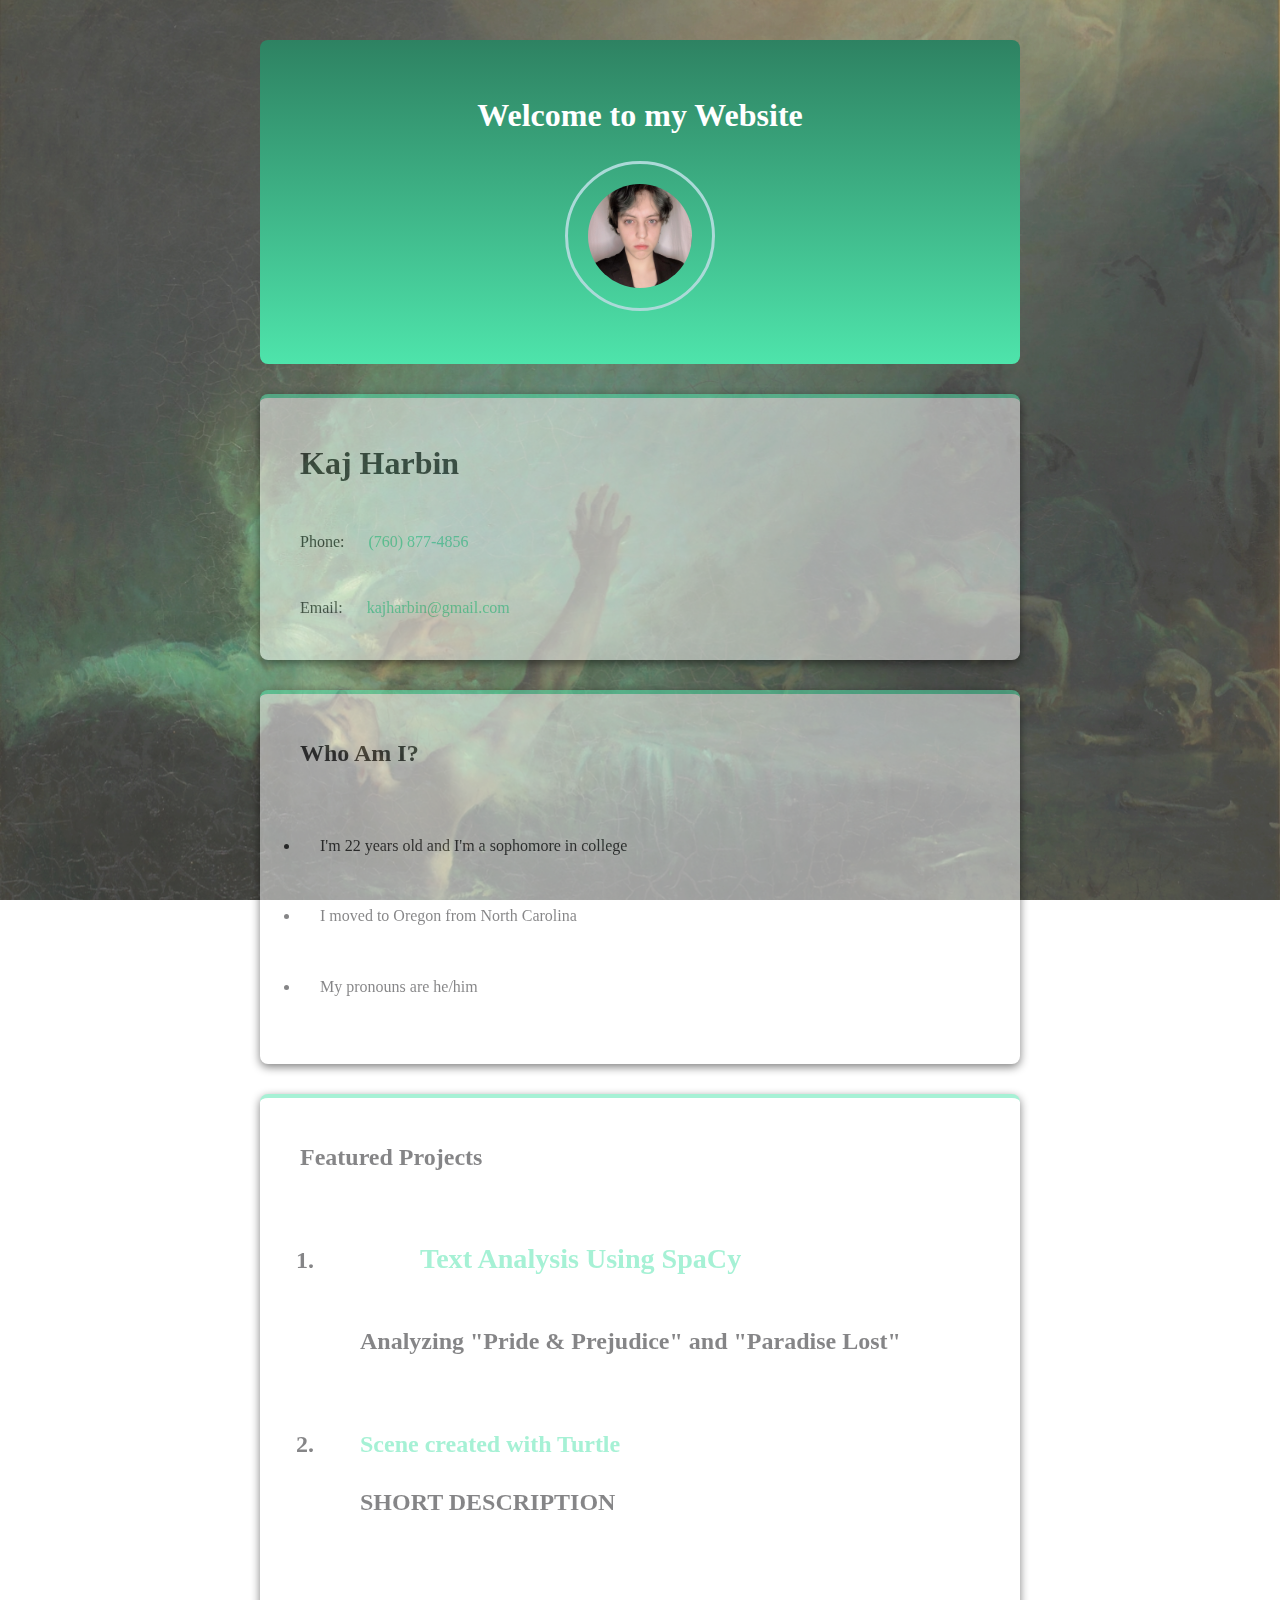
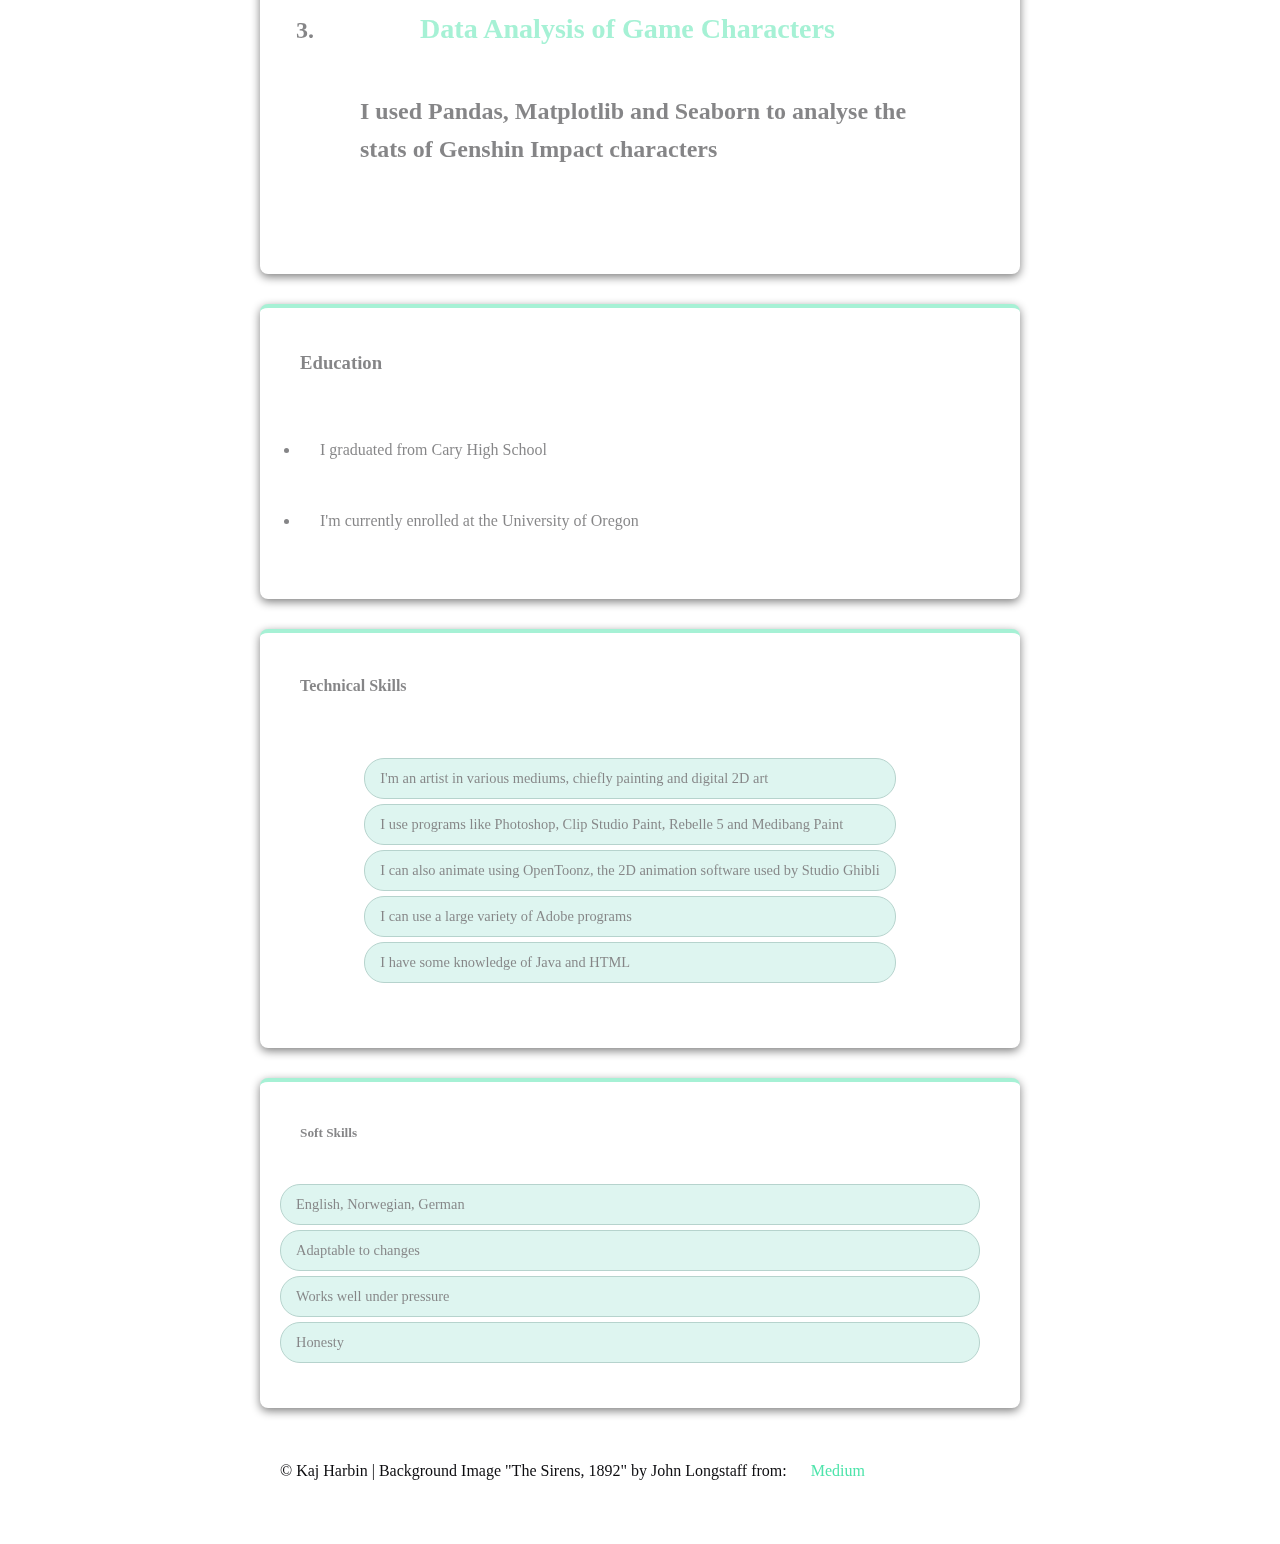
<file: index.html>
<!DOCTYPE html>
<html lang="en">
<head>
  <meta charset="UTF-8" />
  <meta name="viewport" content="width=device-width, initial-scale=1.0"/>
  <title>Kaj Harbin - About Me</title>
  <link rel="stylesheet" href="styles.css" />
</head>
<body>
  <header> 
    <h1>Welcome to my Website</h1>
    <img src="profile-pic.png" alt="Kaj Harbin profile picture" class="profile-image" />
  </header>

  <section> 
    <h1>Kaj Harbin</h1>
    <p>Phone: <a href="tel:7608774856" title="Call">(760) 877-4856</a></p>
    <p>Email: <a href="mailto:kajharbin@gmail.com" title="Email:">kajharbin@gmail.com</a></p>
  </section>

  <section> 
    <h2>Who Am I?</h2>
    <ul> 
      <li>I'm 22 years old and I'm a sophomore in college</li>
      <li>I moved to Oregon from North Carolina</li>
      <li>My pronouns are he/him</li>
    </ul>
  </section>

  <!-- projects section (new)-->
   <section>
    <h2> Featured Projects 
        <ol>
            <li>
                <h3> <a> <a href="CS110_Project6_Part2(1).html" target="_blank">Text Analysis Using SpaCy</a></h3>
                <p> Analyzing "Pride & Prejudice" and "Paradise Lost" </p>
            </li>
            <li>
               <a href="project5.html" target="_blank">Scene created with Turtle</a>
                <p> SHORT DESCRIPTION</p>
            </li>
            <li> 
                <h3> <a> <a href="Copy_of_CS110_Project7(1).html" target="_blank">Data Analysis of Game Characters</a></h3>
                <p> I used Pandas, Matplotlib and Seaborn to analyse the stats of Genshin Impact characters</p>
            </li>
        </ol>
    </h2>
   </section>


  <section>
    <h3>Education</h3>
    <ul> 
      <li>I graduated from Cary High School</li>
      <li>I'm currently enrolled at the University of Oregon</li>
    </ul>
  </section>

  <section>
    <h4>Technical Skills</h4>
    <div class="container">
      <ul id="yeet"> 
        <li>I'm an artist in various mediums, chiefly painting and digital 2D art</li>
        <li>I use programs like Photoshop, Clip Studio Paint, Rebelle 5 and Medibang Paint</li>
        <li>I can also animate using OpenToonz, the 2D animation software used by Studio Ghibli</li>
        <li>I can use a large variety of Adobe programs</li>
        <li>I have some knowledge of Java and HTML</li>
      </ul>
    </div>
  </section>

  <section>
    <h5>Soft Skills</h5>
    <ul id="yeet"> 
      <li>English, Norwegian, German</li>
      <li>Adaptable to changes</li>
      <li>Works well under pressure</li>
      <li>Honesty</li>
    </ul>
  </section>

  <footer>
    © Kaj Harbin | Background Image "The Sirens, 1892" by John Longstaff from:
    <a href="https://medium.com/@arshiayzd/the-sirens-1892-by-john-longstaff-628a47e8630">Medium</a>
  </footer>
</body>
</html>
</file>
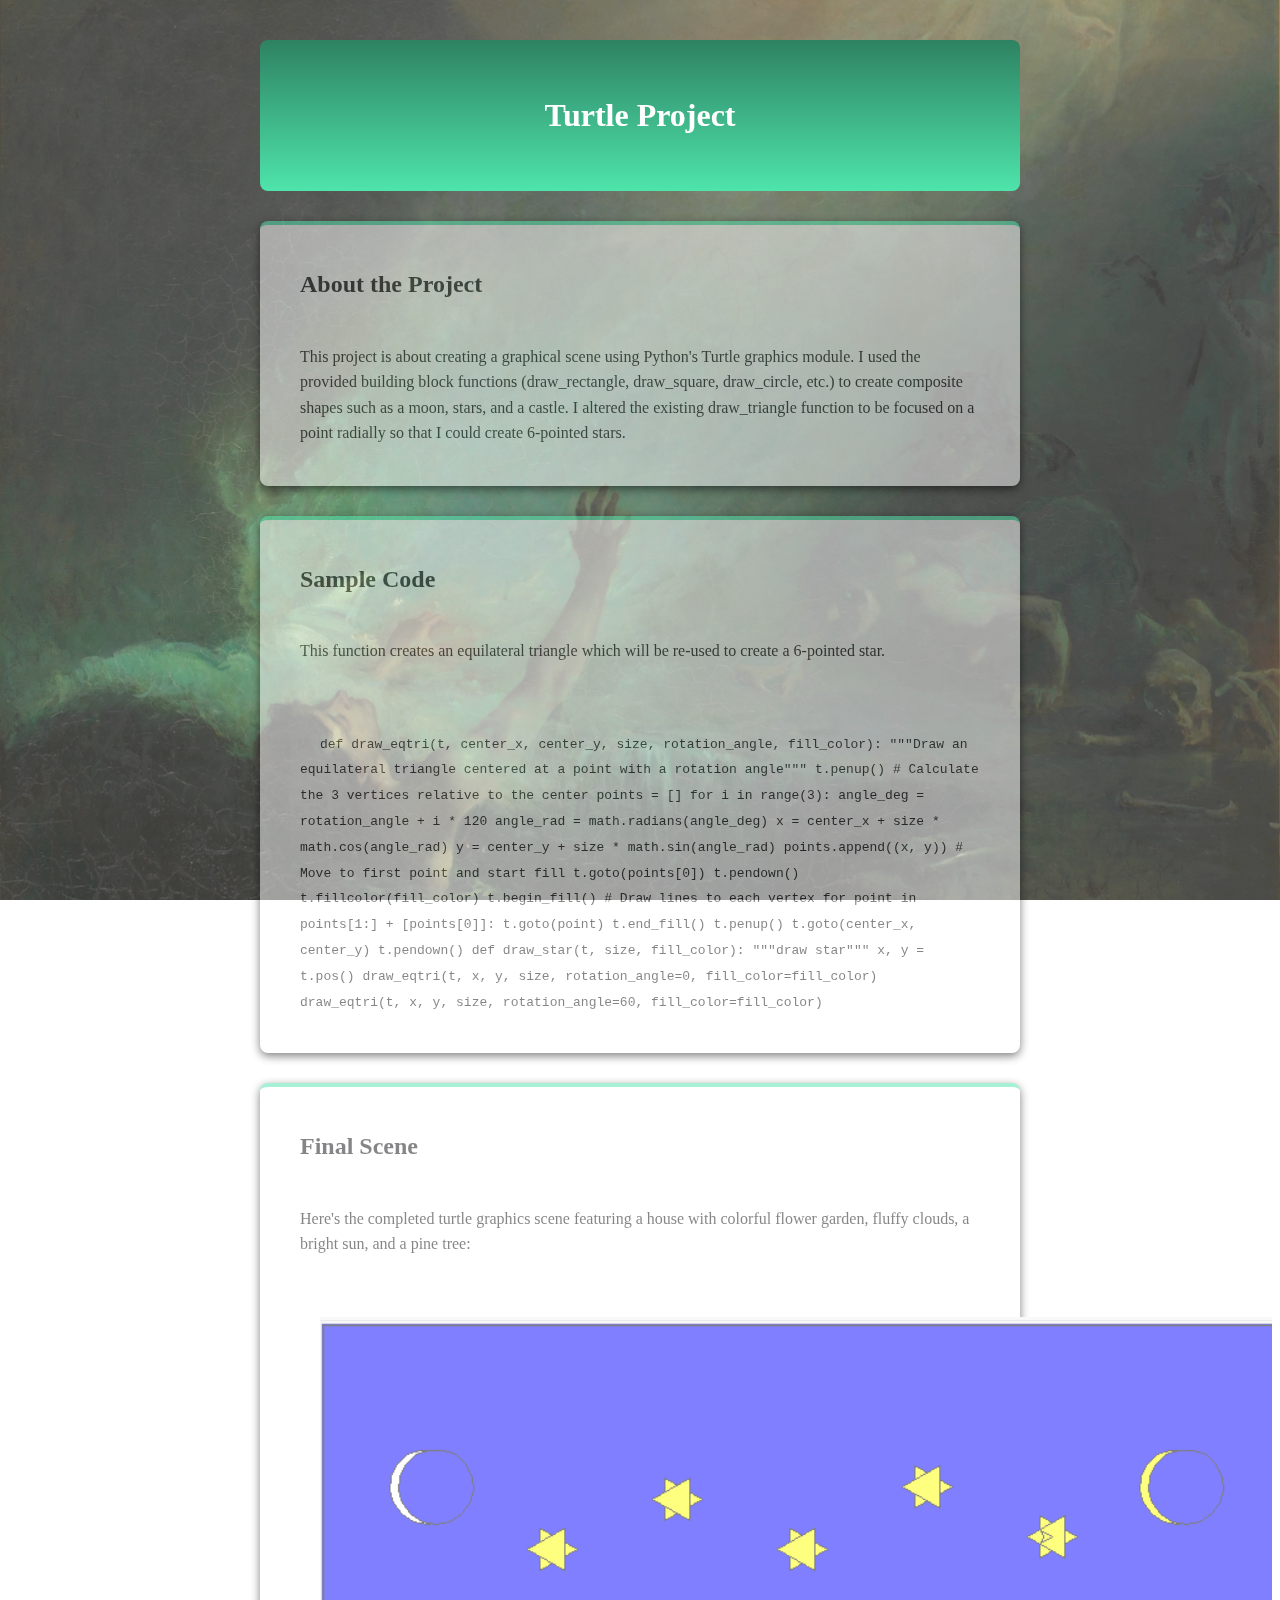
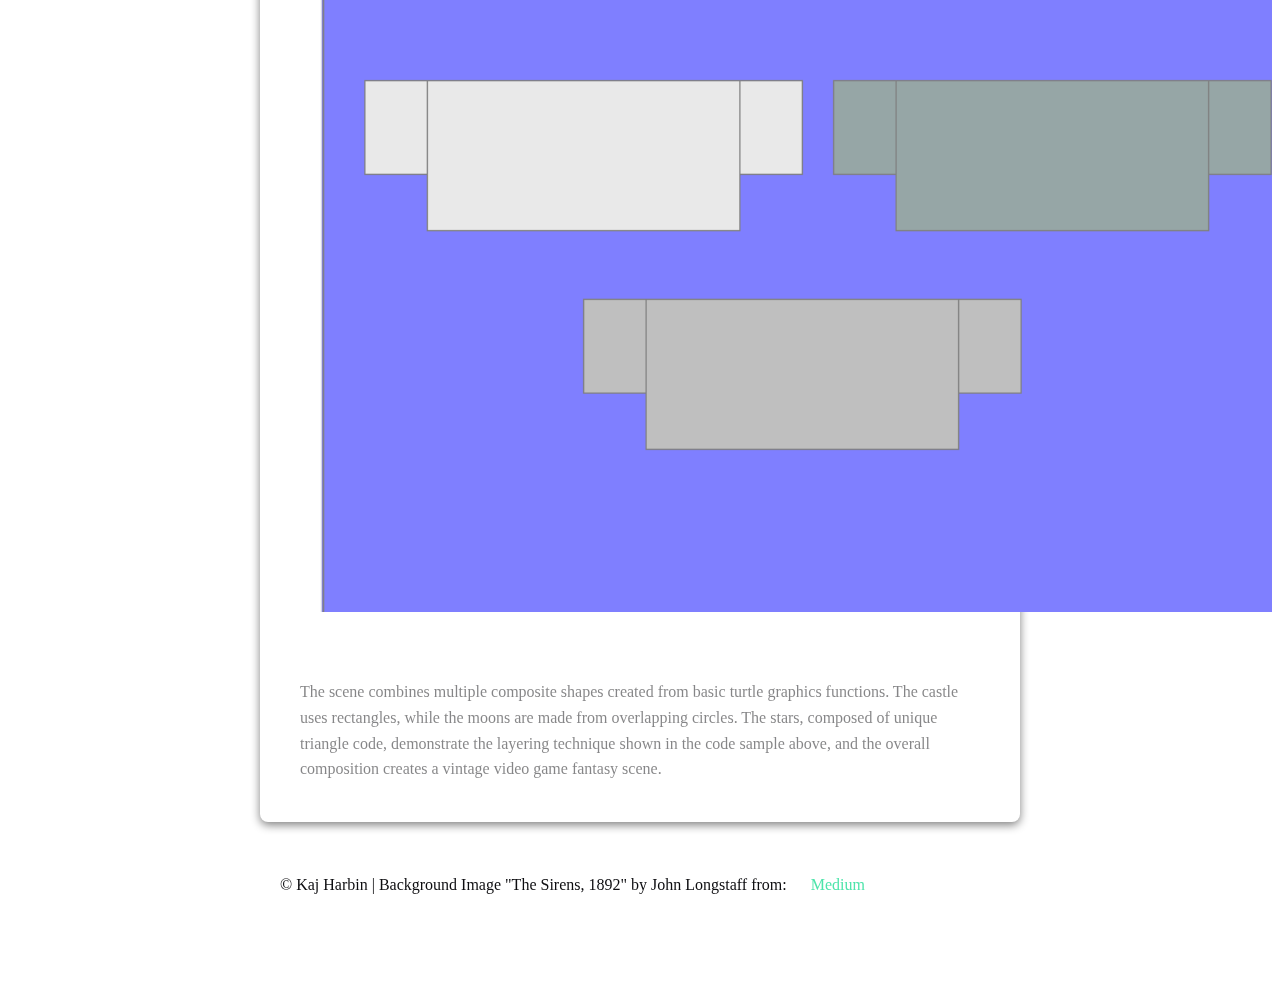
<file: project5.html>
<!DOCTYPE html>
<html lang="en">
<head>
  <meta charset="UTF-8" />
  <meta name="viewport" content="width=device-width, initial-scale=1.0"/>
  <title>Kaj Harbin - About Me</title>
  <link rel="stylesheet" href="styles.css" />
</head>
<body>
  <header> 
    <h1>Turtle Project</h1>
  </header>

  <section> 
    <h2>About the Project</h2>
    <p>
        This project is about creating a graphical scene using Python's Turtle graphics module. 
        I used the provided building block functions (draw_rectangle, draw_square, draw_circle, etc.)
        to create composite shapes such as a moon, stars, and a castle. I altered the existing
        draw_triangle function to be focused on a point radially so that I could create 6-pointed stars. 
    </p>
  </section>

<section> 
    <h2>Sample Code</h2>
    <p>
       This function creates an equilateral triangle which will be re-used to create a 6-pointed star.
       <br>
       <br>

    </p>
  
  <div class="code-container">
    <code>
    def draw_eqtri(t, center_x, center_y, size, rotation_angle, fill_color):
    """Draw an equilateral triangle centered at a point with a rotation angle"""
    t.penup()

    # Calculate the 3 vertices relative to the center
    points = []
    for i in range(3):
        angle_deg = rotation_angle + i * 120
        angle_rad = math.radians(angle_deg)
        x = center_x + size * math.cos(angle_rad)
        y = center_y + size * math.sin(angle_rad)
        points.append((x, y))

    # Move to first point and start fill
    t.goto(points[0])
    t.pendown()
    t.fillcolor(fill_color)
    t.begin_fill()

    # Draw lines to each vertex
    for point in points[1:] + [points[0]]:
        t.goto(point)

    t.end_fill()
    t.penup()
    t.goto(center_x, center_y)
    t.pendown()
def draw_star(t, size, fill_color):
    """draw star"""
    x, y = t.pos()
    draw_eqtri(t, x, y, size, rotation_angle=0, fill_color=fill_color)
    draw_eqtri(t, x, y, size, rotation_angle=60, fill_color=fill_color)
    </code>
  </div>
</section>
<section>

  
        <h2>Final Scene</h2>
        <p>Here's the completed turtle graphics scene featuring a house with colorful flower garden, fluffy clouds, a bright sun, and a pine tree:</p>
        
        <div class="scene-container">
            <img src="screenshot_newscene.png" alt=" Three grey castles. They float on a night sky with two moons, one white and one yellow, and five yellow stars." class="scene-image">
        </div>
        
        <p class="scene-description">
            The scene combines multiple composite shapes created from basic turtle graphics functions. The castle uses rectangles, 
            while the moons are made from overlapping circles. The stars, composed of unique triangle code, demonstrate the layering technique shown in the 
            code sample above, and the overall composition creates a vintage video game fantasy scene.
        </p>
</section>


  <footer>
    © Kaj Harbin | Background Image "The Sirens, 1892" by John Longstaff from:
    <a href="https://medium.com/@arshiayzd/the-sirens-1892-by-john-longstaff-628a47e8630">Medium</a>
  </footer>
</body>
</html>
</file>
<file: styles.css>
/* Kaj Harbin */
/* I used this forum thread to learn about getting rid of bullet points 
https://stackoverflow.com/questions/8289805/getting-rid-of-bullet-points-from-ul and then
used that knowledge to make it so only some lists had boxes
The gradient thing is just something I learned making/editing Tumblr themes*/

/* Global Styles */


/* Reset and Box Sizing */
* {
    margin: 0;
    padding: 20px; /* Fixed: added 'px' */
    box-sizing: border-box;
  }
  
  /* Background image with transparency */
  body::before {
    content: "";
    position: fixed;
    top: 0;
    left: 0;
    width: 100%;
    height: 100%;
    background-image: url('John_Longstaff_Sirens.jpg');
    background-size: cover;
    background-position: center;
    opacity: 0.8;
    z-index: -1;
  }
  
  /* Base body styling */
  body {
    font-family: Georgia, 'Times New Roman', Times, serif, Tahoma, Geneva, Verdana, sans-serif;
    line-height: 1.6;
    color: #0d0d10;
    max-width: 800px;
    margin: 0 auto;
    padding: 20px;
    position: relative;
    background: transparent;
  }
  
  /* Header styling */
  header {
    text-align: center;
    margin-bottom: 30px;
    background-image: linear-gradient(#2e8262, #4EE4AB);
    color: white;
    padding: 30px;
    border-radius: 8px;
  }
  
  /* Profile image */
  .profile-image {
    width: 150px;
    height: 150px;
    border-radius: 50%;
    object-fit: cover;
    border: 3px solid #abdad8;
    margin-bottom: 15px;
  }
  
  /* Link styles */
  a:link {
    color: #4EE4AB;
    background-color: transparent;
    text-decoration: none;
  }
  a:visited {
    color: #9ffdd9;
    background-color: transparent;
    text-decoration: none;
  }
  a:hover {
    color: #0d0d10;
    background-color: transparent;
    text-decoration: underline;
  }
  a:active {
    color: rgb(233, 125, 222);
    background-color: transparent;
    text-decoration: underline;
  }
  
  /* Section styling */
  section {
    margin-bottom: 30px;
    padding: 20px;
    background-color: white;
    border-radius: 8px;
    opacity: 0.5;
    box-shadow: 0 3px 10px rgba(0, 0, 0, 1);
    border-top: 4px solid #4EE4AB;
  }
  
  /* Flex container for technical skills */
  .container {
    display: flex;
    flex-wrap: wrap;
    gap: 20px;
    justify-content: center;
  }
  
  /* List items inside .container (aka #yeet list) */
  #yeet {
    padding-left: 0;
  }
  
  #yeet li {
    flex: 1 1;
    background-color: #bdece1;
    padding: 8px 15px;
    border-radius: 20px;
    font-size: 0.9rem;
    border: 1px solid #6fa89c;
    list-style-type: none;
    margin-bottom: 5px;
    transition: transform 0.2s ease, color 0.2s ease;
  }
  
  #yeet li:hover {
    color: #34d8db;
    transform: translateX(5px);
  }
  
  /* Generic list item margin */
  li {
    margin-bottom: 5px;
  }
</file>
